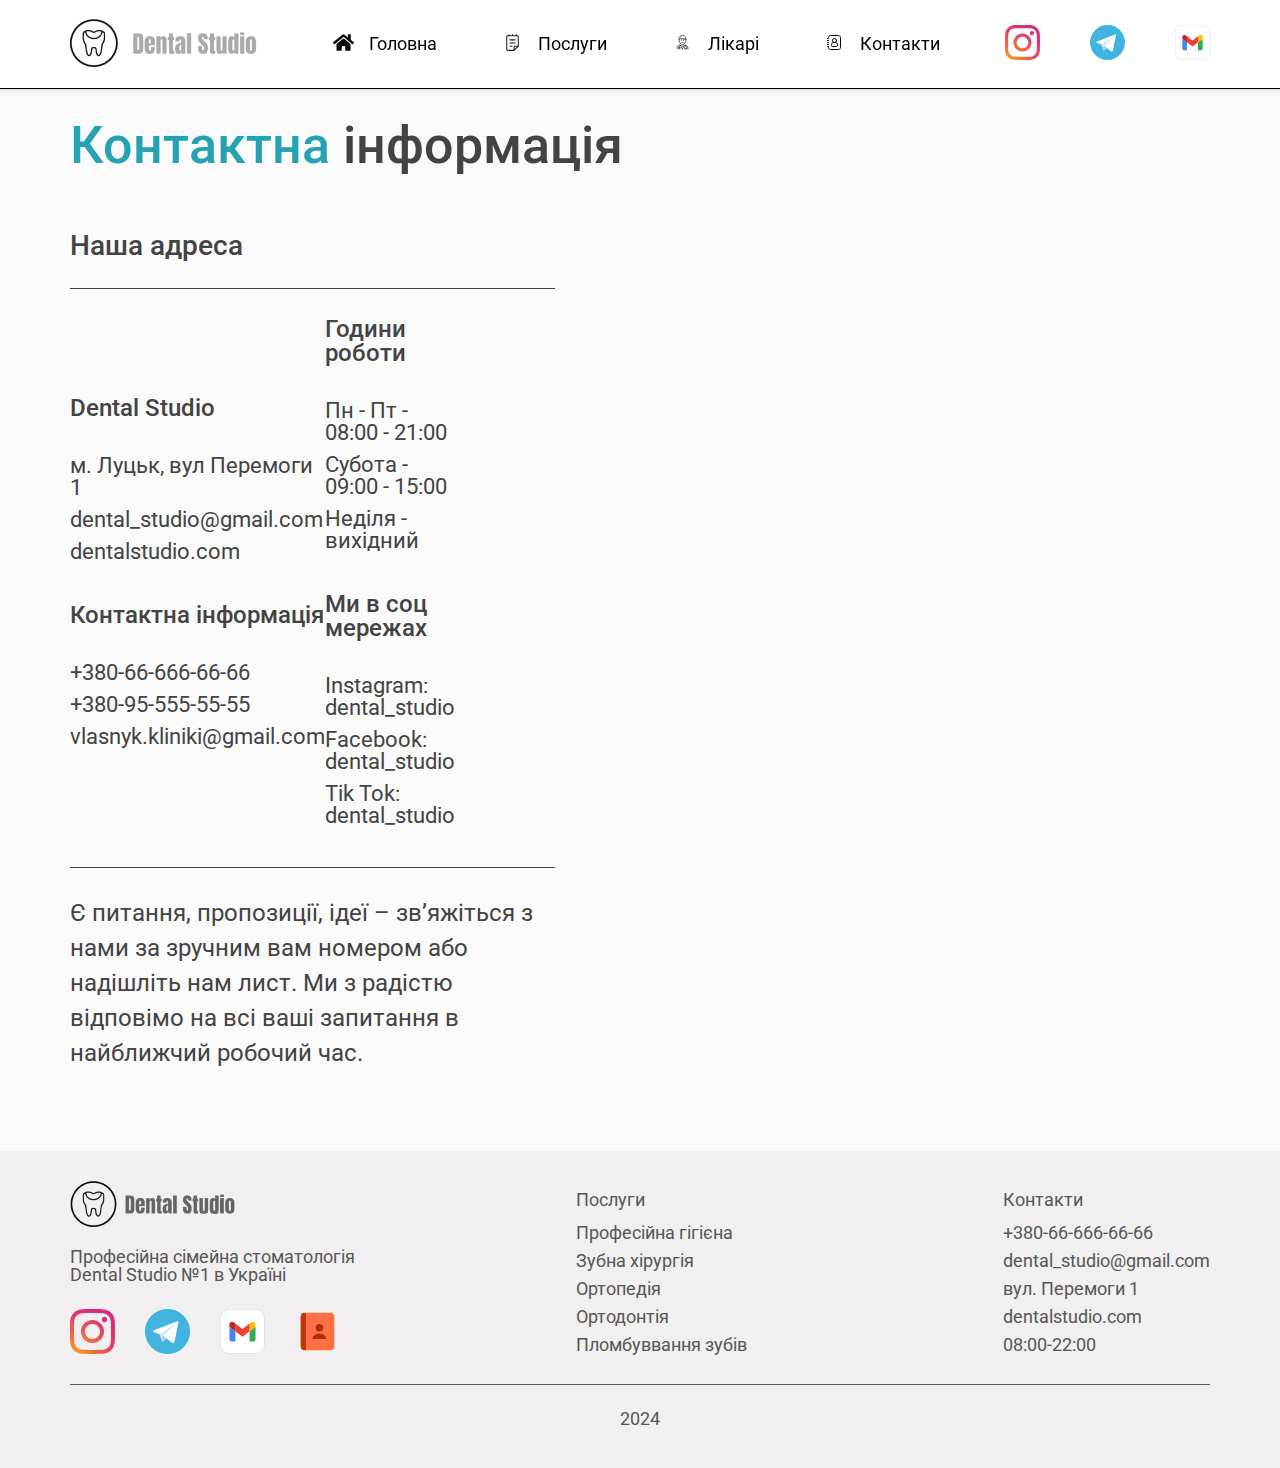
<file: Page4.html>
<!DOCTYPE html>
<html lang="en">
<head>
    <meta charset="UTF-8">
    <meta name="viewport" content="width=device-width, initial-scale=1.0">
    <title>Контакти</title>
    <link rel="stylesheet" href="reset.css">
    <link rel="stylesheet" href="style.css">
    <link rel="preconnect" href="https://fonts.googleapis.com">
    <link rel="preconnect" href="https://fonts.gstatic.com" crossorigin>
    <link href="https://fonts.googleapis.com/css2?family=Roboto:ital,wght@0,100;0,300;0,400;0,500;0,700;0,900;1,100;1,300;1,400;1,500;1,700;1,900&display=swap" rel="stylesheet">
    <link rel="stylesheet" href="style_fourth_page.css">

</head>
<body>
    <div class="header">        
        <div class="logo">
            <img src="icons/logo.png" alt="">
        </div>  
        <div class="menu">
            <ul>
                <li class="menu-item">
                    <img src="icons/home.svg" alt="" class="menu-icon_1">
                    <span><a href="index.html">Головна</a></span>
                </li>
                <li class="menu-item">
                    <img src="icons/notepad.svg" alt="">
                    <span><a href="Page2.html">Послуги</a></span>
                </li>
                <li class="menu-item">
                    <img src="icons/man-health-worker.svg" alt="">
                    <span><a href="Page3.html">Лікарі</a></span>
                </li>                      
                <li class="menu-item">
                    <img src="icons/contacts.svg" alt="">
                    <span><a href="Page4.html">Контакти</a></span>
                </li>              
                <li class="menu-item">
                    <img src="icons/instagram.svg" alt="" class="menu-logo">
                </li>
                <li class="menu-item">
                    <img src="icons/telegram.svg" alt="" class="menu-logo">
                </li>
                <li class="menu-item">
                    <img src="icons/gmail.svg" alt="" class="menu-logo">
                </li>                                
            </ul>
        </div>
    </div>
    <div class="container_4_page">
        <p class="title_info"><span>Контактна</span> інформація</p>
        <div class="container_info">
            <div class="block_info_4">
                <p class="address">Наша адреса</p>
                <div class="information">
                    <div class="block_container">
                        <div class="block_one">
                            <p>Dental Studio</p>
                            <p>м. Луцьк, вул Перемоги 1</p>
                            <p>dental_studio@gmail.com</p>
                            <p>dentalstudio.com</p>
                        </div>
                        
                        <div class="block_one">
                            <p>Контактна інформація</p>
                            <p>+380-66-666-66-66</p>
                            <p>+380-95-555-55-55</p>
                            <p>vlasnyk.kliniki@gmail.com</p>
                        </div>
                    </div>
                    <div class="block_container">
                        <div class="block_one">
                            <p>Години роботи</p>
                            <p>Пн - Пт - 08:00 - 21:00</p>
                            <p>Субота - 09:00 - 15:00</p>
                            <p>Неділя - вихідний</p>
                        </div>
                        <div class="block_one">
                            <p>Ми в соц мережах</p>
                            <p>Instagram: dental_studio</p>
                            <p>Facebook: dental_studio</p>
                            <p>Tik Tok: dental_studio</p>
                        </div>
                    </div>
                </div>
                <p class="add_information">Є питання, пропозиції, ідеї – зв’яжіться з нами за зручним вам номером або  надішліть нам лист. Ми з радістю відповімо на всі ваші запитання в найближчий робочий час.</p>
            </div>
            <div class="block_map">                
                <iframe src="https://www.google.com/maps/embed?pb=!1m18!1m12!1m3!1d1500.4654015254862!2d25.373073425777573!3d50.76682419112699!2m3!1f0!2f0!3f0!3m2!1i1024!2i768!4f13.1!3m3!1m2!1s0x472590b492be3b11%3A0xfefbe81e926f8a5b!2sDentistry%20Dr.%20Kravchuk!5e0!3m2!1sru!2sua!4v1713893767857!5m2!1sru!2sua" style="border:0;" allowfullscreen="" loading="lazy" referrerpolicy="no-referrer-when-downgrade"></iframe>
            </div>
        </div>
    </div>
    <div class="footer">
        <div class="container_footer">
            <div class="first_column">
                <img src="icons/logo_foot.png" alt="">
                <p>Професійна сімейна стоматологія
                    Dental Studio №1 в Україні</p>
                <div class="icons">
                    <img src="icons/instagram.svg" alt="">
                    <img src="icons/telegram.svg" alt="">
                    <img src="icons/gmail.svg" alt="">
                    <img src="icons/contacts_icon.svg" alt="">
                </div>
            </div>
            <div class="second_column">
                <p>Послуги</p>
                <p>Професійна гігієна</p>
                <p>Зубна хірургія</p>
                <p>Ортопедія</p>
                <p>Ортодонтія</p>
                <p>Пломбуввання зубів</p>
            </div>
            <div class="third_column">
                <p>Контакти</p>
                <p>+380-66-666-66-66</p>
                <p>dental_studio@gmail.com</p>
                <p>вул. Перемоги 1</p>
                <p>dentalstudio.com</p>
                <p>08:00-22:00</p>
            </div>
            <div class="year">
                <p>2024</p>
            </div>
        </div>
    </div>
</body>
</html>
</file>
<file: style.css>
body{
  text-rendering: optimizeLegibility;
  text-rendering: optimizeLegibility;
  -webkit-font-smoothing: antialiased;
  -moz-osx-font-smoothing: grayscale;
}
.header {
  background-color: white;
  width: 100%;
  height: 88px;
  border-bottom: 1px solid black;
  display: flex;
  align-items: center;
  font-size: 18px;
  font-family: Roboto;
  color: rgba(67, 67, 67, 1);
  position: fixed;
  top: 0;
  left: 0;
  width: 100%;
  z-index: 1000; 
  box-shadow: 0 2px 4px rgba(0, 0, 0, 0.1); 
}

.logo {
  margin-left: 70px;  
}

.menu {
  margin-left: auto; 
  margin-right: 70px;
}

.menu ul {
  display: flex;
  list-style-type: none;
  padding: 0;
}

.menu-item {
  display: flex;
  align-items: center;
  margin-right: 65px;
}

.menu-item img {
  width: 21px;
  height: 21px;
  margin-right: 15px;
  margin-bottom: 3px; 
}

.menu-item img.menu-logo {
  width: 35px;
  height: 35px;
  display: inline;
  margin-right: 0px;   
}

.menu-item:nth-last-child(-n+3) {
  margin-bottom: 0px; 
  margin-right: 50px;
} 
.menu-item:last-child {
  margin-right: 0px;
}

.first_main_page{
  position: relative;
  height: 864px;
  background-image: url('icons/firstpageimage.png');
  background-repeat: no-repeat;
  background-position: right top; 
  font-family: Roboto;
  color: rgba(67, 67, 67, 1);
  margin-top: 89px;
}
.main_title h1{
  margin-left: 70px;
  font-size: 72px;
  font-weight: 700;
  line-height: 84px;
}
.main_title{
  width: 600px;
  height: 200px;
  margin-top: 85px;
  position: absolute;
}
.second_title{
  width: 600px;
  height: 200px;
  margin-top: 315px;
  position: absolute;
}
.second_title p{
  margin-left: 70px;
  font-size: 22px;
  font-weight: 500;
  line-height: 140%;
  display: flex;
  align-items: center;
  text-align: justify; 
}
button{
  padding: 20px 65px ;
  outline: none;
  border: none;
  border-radius: 20px;
  background-color: rgba(38, 162, 179, 1);
  color: white;
  font-size: 24px;
  font-style: normal;
  font-weight: 700;
  line-height: 28px;
  cursor: pointer;
}

button:hover {
  background-color: rgb(41, 140, 153);
}

.button-main{
  margin-left: 70px;
  position: absolute;
  margin-top: 460px;
}

.information img.plus {
  width: 48px;
  height: 48px; 
  margin-right: 15px;   
}
.additional-information {
  font-size: 24px;
  font-weight: 700; 
  margin-left: 68px;
  position: absolute;
  margin-top: 630px;
  width: 280px;
  height: 144px;
  
}
.information{
  display: flex;
  align-items: center;
}
.additional-information li{
  margin-bottom: 13px;
}
.second_main_page{
  background-size:cover;
  background-position: center 40%;
  height: 864px;
  background-image: url('icons/background_second_page.svg');
  background-repeat: no-repeat;  
  font-family: Roboto;
  color: rgba(67, 67, 67, 1);
}
.title_second_page{
  font-size: 58px;
  margin-left: 53px;
  width: 710px;

}
.about_clinic{
  color: rgba(52, 140, 152, 1);
}
.additional-information_second_page{
  width: 650px;
  height: 140px;
  margin-left: 70px;
  font-size: 22px;
  text-align: justify;
  letter-spacing: 5;
  line-height: 130%;
  font-weight: 400;
  padding-top: 15px;
}
.ten_years_logo{
  width: fit-content;
  height: fit-content;
  float: right;
  position: relative;
  top: -240px;
  margin-right: 70px;
}
.block_info{
  width: 838px;
  height: 180px;
  display: flex;
  align-items: center;
  font-size: 22px;
  margin-left: 67px;
  font-weight: 400;
  line-height: 140%;
  background-image: url(icons/back_info.svg);
  background-repeat: no-repeat;
  margin-top: 30px;
  background-position: right ;
  background-size: 93% auto;
}
.block_info p{
  padding-left: 25px;
}
.block_info img{
  padding-top: 15px;
}
.check_square{
  font-size: 28px;
  margin-left: 70px;
  font-weight: 400;
  height: 250px;
  width: 500px;
}
.check_1{
  margin-bottom: 15px;
  display: flex;
  align-items: center;
}
.check_2{
  margin-bottom: 15px;
  display: flex;
  align-items: center;
}
.check_3{
  display: flex;
  align-items: center;
}
.check_1 img:nth-child(2),
.check_2 img:nth-child(2),
.check_3 img:nth-child(2) {
    margin-top: 3px; 
    padding-left: 20px;
    position: relative;
}
.check_1 p{
  position: absolute; 
  margin-left: 140px;
  margin-bottom: 5px;
}
.check_2 p{
  position: absolute; 
  margin-left: 118px;
  margin-bottom: 5px;
}
.check_3 p {
    position: absolute; 
    margin-left: 143px;
    margin-bottom: 5px;
}

.second_block{
  display: flex;
  align-items: center;
  justify-content: space-between; 
  width: 100%;  
}
.button-second{
  padding-right: 70px;
}

.third_page{
  background-image: url(icons/block_3.jpg);
  background-repeat: no-repeat;
  background-size: cover;
  font-family: Roboto;
  color: rgba(86, 86, 86, 1);
}
.conteiner{
  padding-top: 45px;
  padding-left: 70px;
  padding-right: 70px;
  padding-bottom: 60px;
}
.third_title{
  display: flex;
  justify-content: center;
  font-size: 58px;
  font-weight: 500;  
}
.third_title span {
 color: rgba(38, 162, 179, 1);
}
.block{
  width: 550px;
  height: 500px;
  background-color: white ;
  box-shadow: 0px 4px 4px rgba(0, 0, 0, 0.25);
  font-size: 20px;
}
.blocks{
  padding-top: 45px;
  padding-bottom: 100px;
  display: flex;
  justify-content: space-between;
}
.button_learn_more{
  display: flex;
  justify-content: center;
}
.client_info span{
  font-size: 24px;
  font-weight: 500;
  height: 200px;
}
.client_info{
display: flex;
align-items: center;
padding-left: 50px;
padding-right: 50px;
}
.name_star{
  padding-left: 70px; 
}
.name_star img{
  padding-top: 20px;
}
.block p{
  padding-left: 50px;
  padding-right: 50px;
  padding-top: 30px;
  height: 270px;
  line-height: 40px;

}

.fourth_page{
  background-image: url(icons/fours_main.png);
  background-repeat: no-repeat;
  background-size: cover;
  font-family: Roboto;
  color: rgba(86, 86, 86, 1);
}
.container{
  padding-left: 950px;
  padding-top: 200px;
  padding-right: 200px;
  padding-bottom: 200px;
}
.container p:first-child{
  font-size: 52px;
  font-weight: 500;
  width: 587px;
  padding-bottom: 25px;
}

.container p:last-of-type{
  font-size: 22px;
  font-weight: 500;
  padding-bottom: 35px;
}
.four_block{
  display: flex;
  align-items: center;
}
.four_block img{
  padding-left: 25px;
}
.ten_spec{
  display: flex;
  flex-direction: column;
  padding-left: 15px;
}
.ten_spec span:first-child{
  font-size: 20px;
  padding-bottom: 5px;
}
.ten_spec span:last-of-type{
  font-size: 13px;
}
.footer{
  background-color: rgba(241, 239, 239, 1);
}
.container_footer{
  padding-left:1px ;
  padding-top: 1px;
  padding-bottom: 1px;
  padding-right: 1px;
  display: flex;
}
.icons img{
  width: 45px;
  height: 45px;
}

.icons{
  display: flex;
  justify-content: space-between;
  padding-top: 25px;
}
.icons img:last-child {
  margin-right: 30px; 
}
.first_column p{
  width: 300px;
  padding-top: 18px;
}
.footer{
  font-family: Roboto;
  color: rgba(86, 86, 86, 1);
  font-size: 18px;
}
.container_footer{
  padding-left: 70px;
  padding-right: 70px;
  padding-top: 30px;
  padding-bottom: 40px;
  display: flex;
  justify-content: space-between;
  flex-wrap: wrap;
}
.second_column p{
  padding-bottom: 10px;
}
.third_column p{
  padding-bottom: 10px;
}
.second_column p:first-child{
  padding-bottom: 15px;
}
.third_column p:first-child{
  padding-bottom: 15px;
}
.second_column{
  padding-right: 50px;
  padding-top: 10px;
}
.third_column{
  padding-top: 10px;
}
.year{
  display: flex;
  justify-content: center;
  flex: 100%;
  margin-top: 20px;
  padding-top: 25px;
  align-items:end;
  border-top: 1px solid rgba(86, 86, 86, 1);
}
</file>
<file: style_fourth_page.css>
body{
    background-color: rgba(250, 250, 250, 1);
}
.container_4_page{
    margin-top: 90px;
    font-family: Roboto;
    color: rgba(67, 67, 67, 1);
    padding-left: 70px;
    padding-right: 70px;
    padding-top: 30px;
    padding-bottom: 40px;
    margin-bottom: 40px;
}
.container_info{
    display: flex;
    justify-content: space-between;
    padding-top: 60px;
}
.information{
    margin-top: 28px;
    margin-bottom: 28px;
    padding-top: 28px;
    font-size: 22px; 
    display: flex;
    justify-content: space-between; 
    padding-right: 100px;
    border-top: 1px solid rgba(67, 67, 67, 1);
    border-bottom: 1px solid rgba(67, 67, 67, 1);
}
.container_4_page span{
    color: rgba(38, 162, 179, 1);
}
.title_info{
    font-size: 52px;
    font-weight: 500;
}
.address{
    font-size: 28px;
    font-weight: 500;
}
.block_one p:first-child{
    padding-bottom: 35px;
    font-weight: 500;
    font-size: 24px;
}
.block_map iframe{
    width: 900px;
    height: 100%;
}
.block_info_4{
    flex-grow: 1;
    margin-right: 50px;
}
.block_one p{
    padding-bottom: 10px;
}
.block_one{
    margin-bottom: 30px;
}
.add_information{
    font-size: 24px;
    line-height: 35px;
}
</file>
